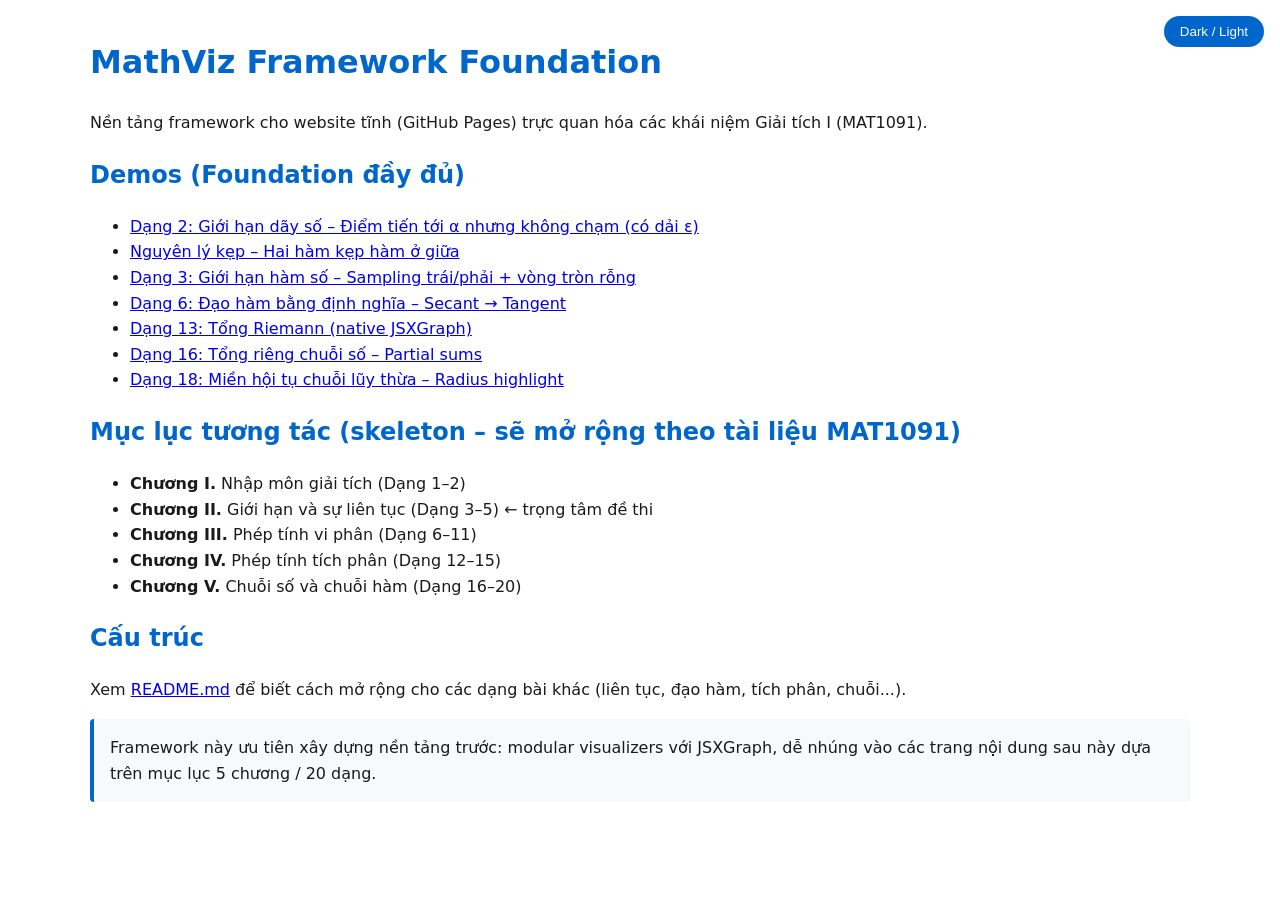
<file: framework/index.html>
<!DOCTYPE html>
<html lang="vi">
<head>
  <meta charset="UTF-8">
  <title>MathViz Framework – Foundation for MAT1091 Visualizations</title>
  <link rel="stylesheet" href="css/main.css">
</head>
<body>
  <button class="theme-toggle" onclick="document.documentElement.setAttribute('data-theme', document.documentElement.getAttribute('data-theme')==='dark'?'light':'dark')">Dark / Light</button>

  <div class="container">
    <h1>MathViz Framework Foundation</h1>
    <p>Nền tảng framework cho website tĩnh (GitHub Pages) trực quan hóa các khái niệm Giải tích I (MAT1091).</p>

    <h2>Demos (Foundation đầy đủ)</h2>
    <ul>
      <li><a href="examples/limit-demo.html">Dạng 2: Giới hạn dãy số – Điểm tiến tới α nhưng không chạm (có dải ε)</a></li>
      <li><a href="examples/squeeze-demo.html">Nguyên lý kẹp – Hai hàm kẹp hàm ở giữa</a></li>
      <li><a href="examples/function-limit-demo.html">Dạng 3: Giới hạn hàm số – Sampling trái/phải + vòng tròn rỗng</a></li>
      <li><a href="examples/derivative-demo.html">Dạng 6: Đạo hàm bằng định nghĩa – Secant → Tangent</a></li>
      <li><a href="examples/riemann-demo.html">Dạng 13: Tổng Riemann (native JSXGraph)</a></li>
      <li><a href="examples/series-demo.html">Dạng 16: Tổng riêng chuỗi số – Partial sums</a></li>
      <li><a href="examples/power-series-demo.html">Dạng 18: Miền hội tụ chuỗi lũy thừa – Radius highlight</a></li>
    </ul>

    <h2>Mục lục tương tác (skeleton – sẽ mở rộng theo tài liệu MAT1091)</h2>
    <ul>
      <li><strong>Chương I.</strong> Nhập môn giải tích (Dạng 1–2)</li>
      <li><strong>Chương II.</strong> Giới hạn và sự liên tục (Dạng 3–5) ← trọng tâm đề thi</li>
      <li><strong>Chương III.</strong> Phép tính vi phân (Dạng 6–11)</li>
      <li><strong>Chương IV.</strong> Phép tính tích phân (Dạng 12–15)</li>
      <li><strong>Chương V.</strong> Chuỗi số và chuỗi hàm (Dạng 16–20)</li>
    </ul>

    <h2>Cấu trúc</h2>
    <p>Xem <a href="README.md">README.md</a> để biết cách mở rộng cho các dạng bài khác (liên tục, đạo hàm, tích phân, chuỗi...).</p>

    <div class="explanation">
      Framework này ưu tiên xây dựng nền tảng trước: modular visualizers với JSXGraph, dễ nhúng vào các trang nội dung sau này dựa trên mục lục 5 chương / 20 dạng.
    </div>
  </div>
</body>
</html>
</file>
<file: framework/css/main.css>
:root {
  --bg: #ffffff;
  --text: #1a1a1a;
  --accent: #0066cc;
  --board-bg: #f8f9fa;
  --border: #dee2e6;
}

[data-theme="dark"] {
  --bg: #121212;
  --text: #e0e0e0;
  --accent: #4da6ff;
  --board-bg: #1e1e1e;
  --border: #333;
}

* { box-sizing: border-box; }

body {
  font-family: system-ui, -apple-system, Segoe UI, Roboto, sans-serif;
  background: var(--bg);
  color: var(--text);
  margin: 0;
  padding: 1rem;
  line-height: 1.6;
}

.container {
  max-width: 1100px;
  margin: 0 auto;
}

.viz-container {
  background: var(--board-bg);
  border: 1px solid var(--border);
  border-radius: 8px;
  margin: 1.5rem 0;
  padding: 1rem;
  aspect-ratio: 16 / 9;
  min-height: 400px;
  position: relative;
}

.jxgbox {
  width: 100% !important;
  height: 100% !important;
  background: transparent !important;
}

.controls {
  display: flex;
  flex-wrap: wrap;
  gap: 1rem;
  align-items: center;
  margin: 0.5rem 0 1rem;
  padding: 0.75rem;
  background: var(--board-bg);
  border-radius: 6px;
}

.controls label {
  display: flex;
  align-items: center;
  gap: 0.5rem;
  font-size: 0.95rem;
}

button, input[type="range"] {
  accent-color: var(--accent);
}

.theme-toggle {
  position: fixed;
  top: 1rem;
  right: 1rem;
  padding: 0.5rem 1rem;
  background: var(--accent);
  color: white;
  border: none;
  border-radius: 20px;
  cursor: pointer;
}

h1, h2 { color: var(--accent); }

.explanation {
  margin: 1rem 0;
  padding: 1rem;
  background: var(--board-bg);
  border-left: 4px solid var(--accent);
  border-radius: 4px;
}
</file>
